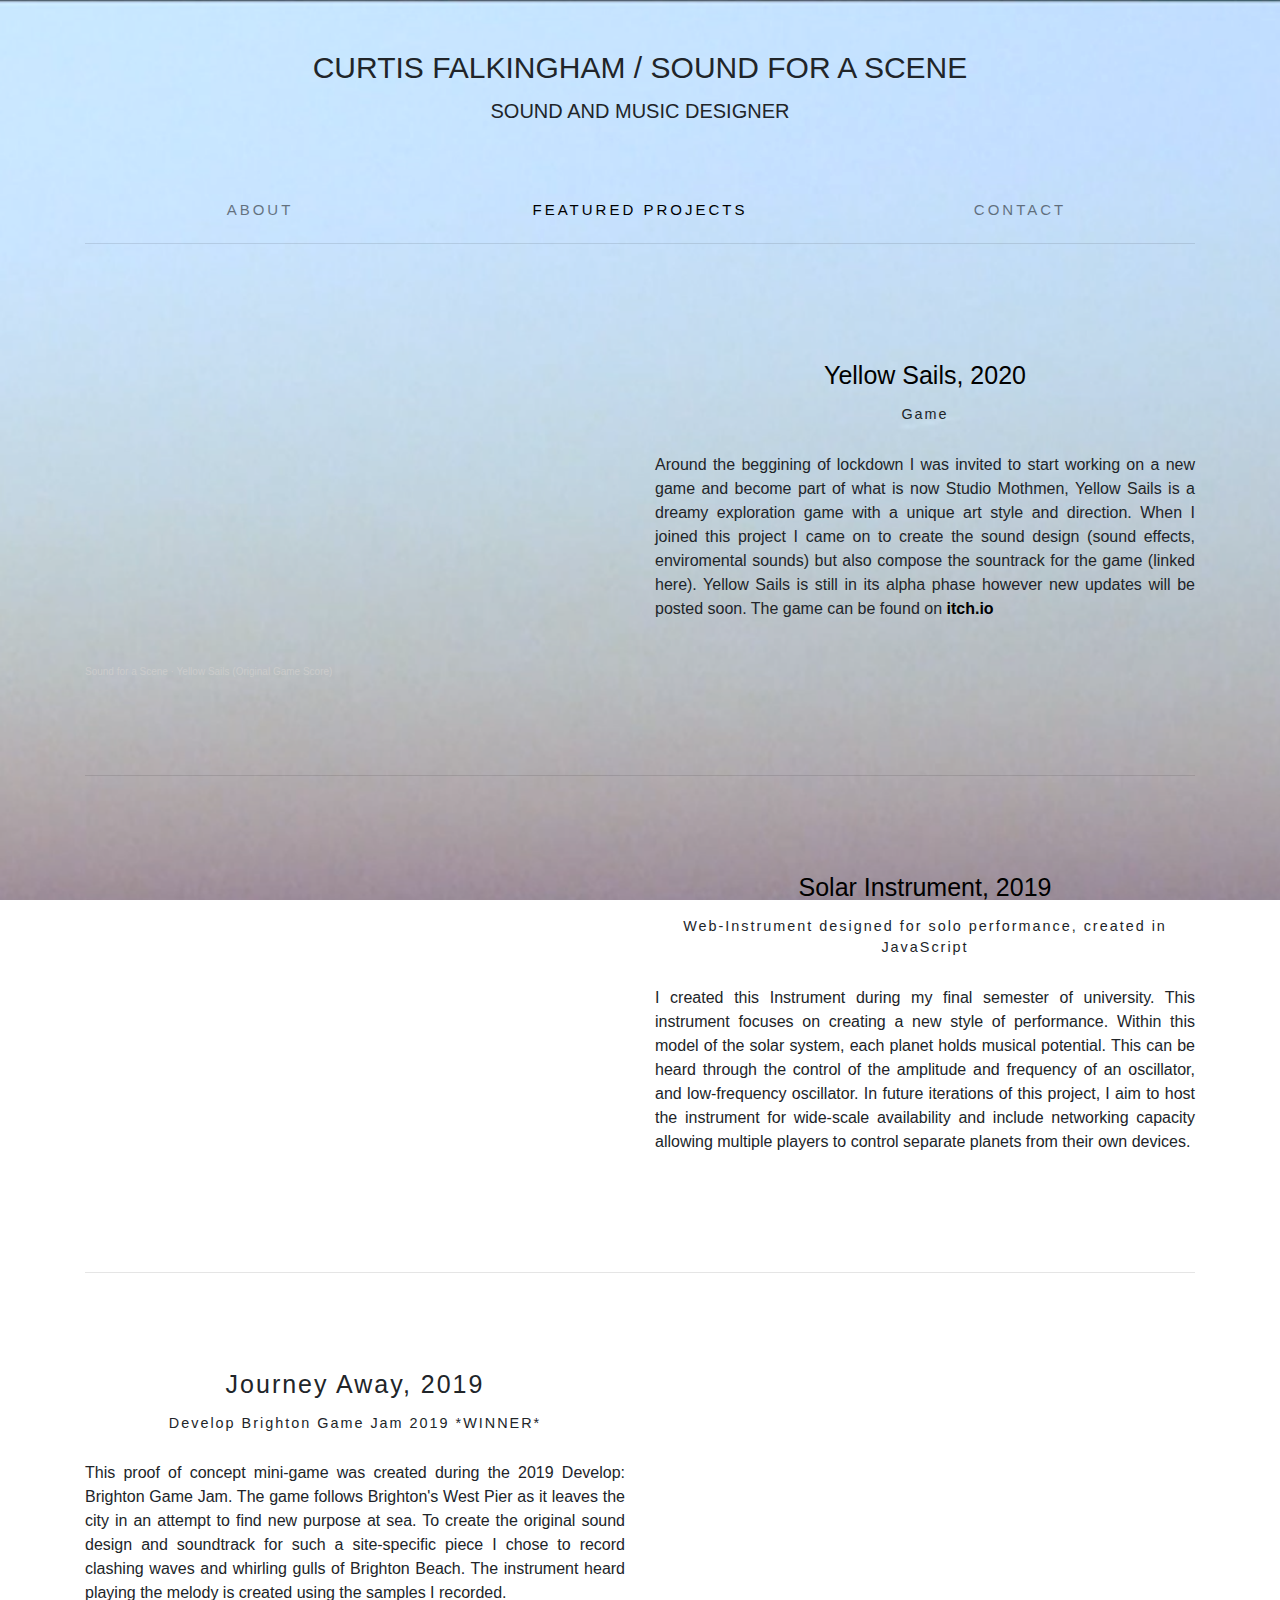
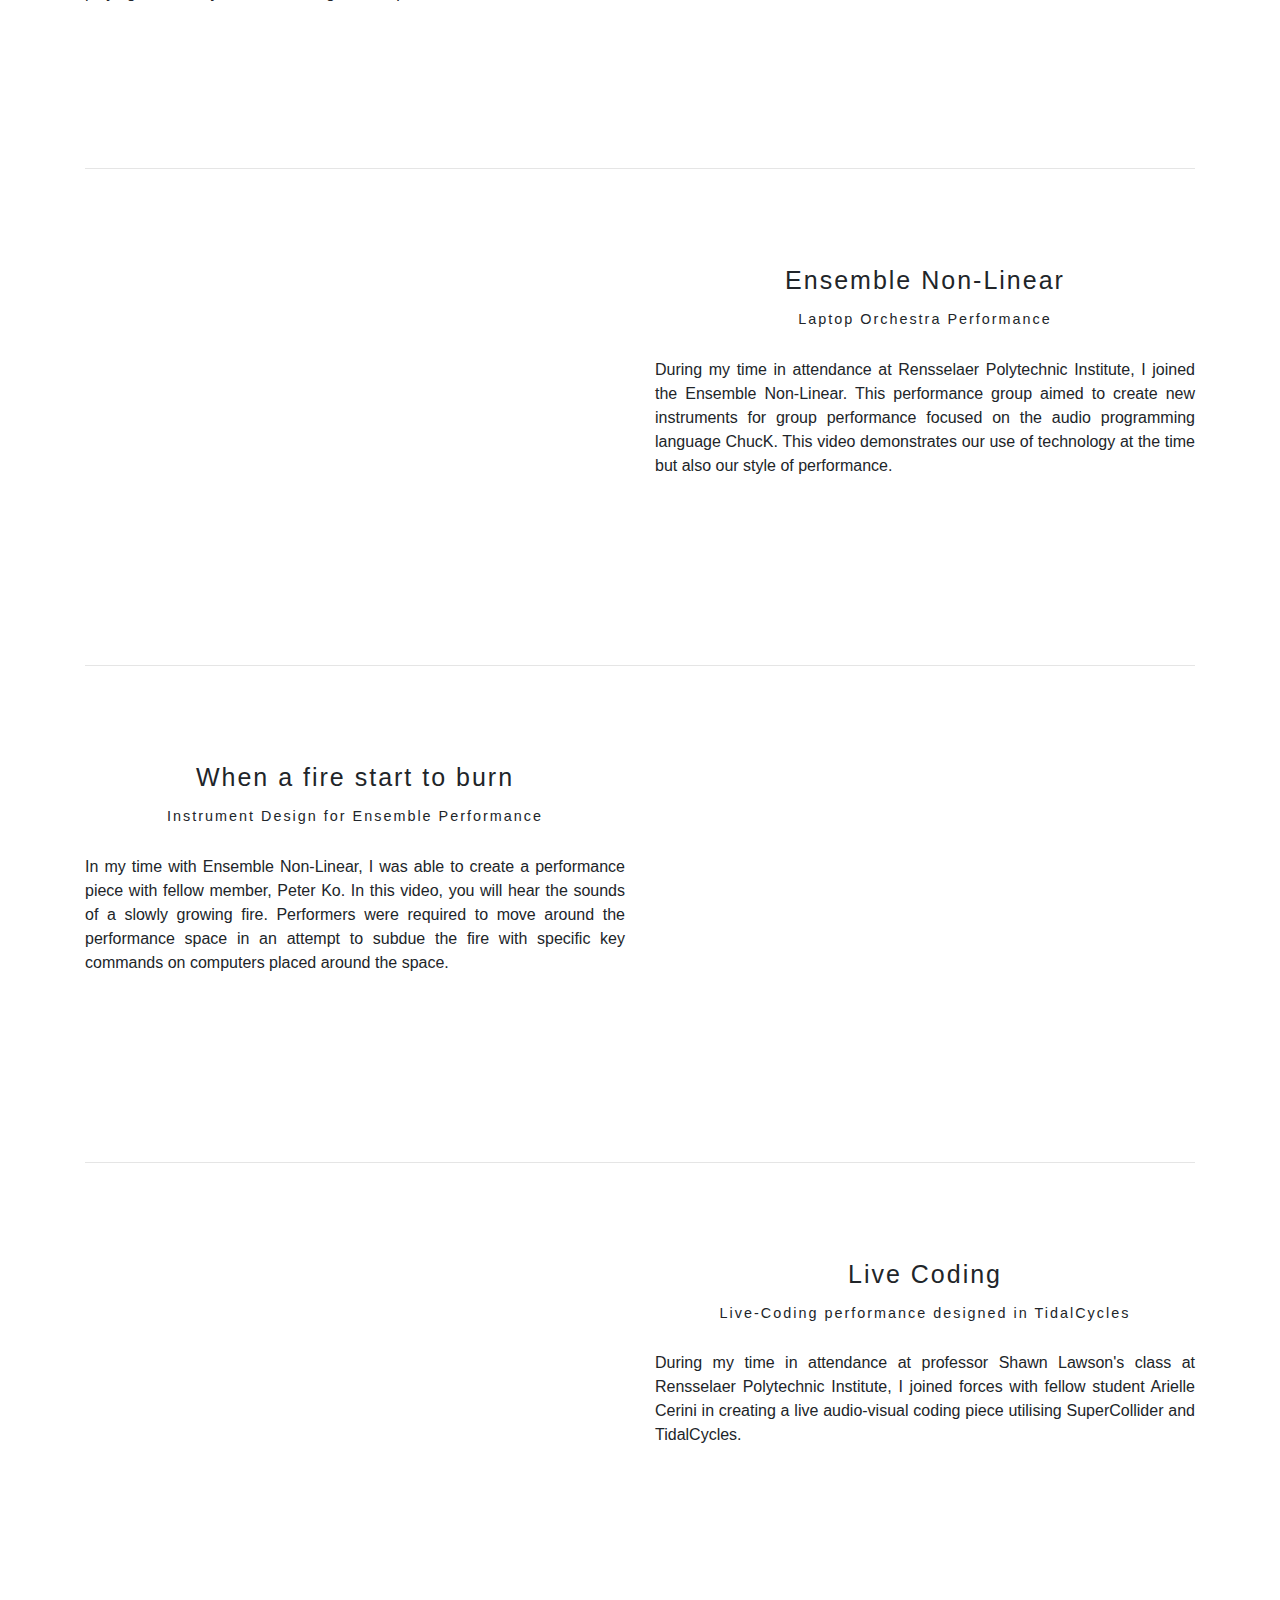
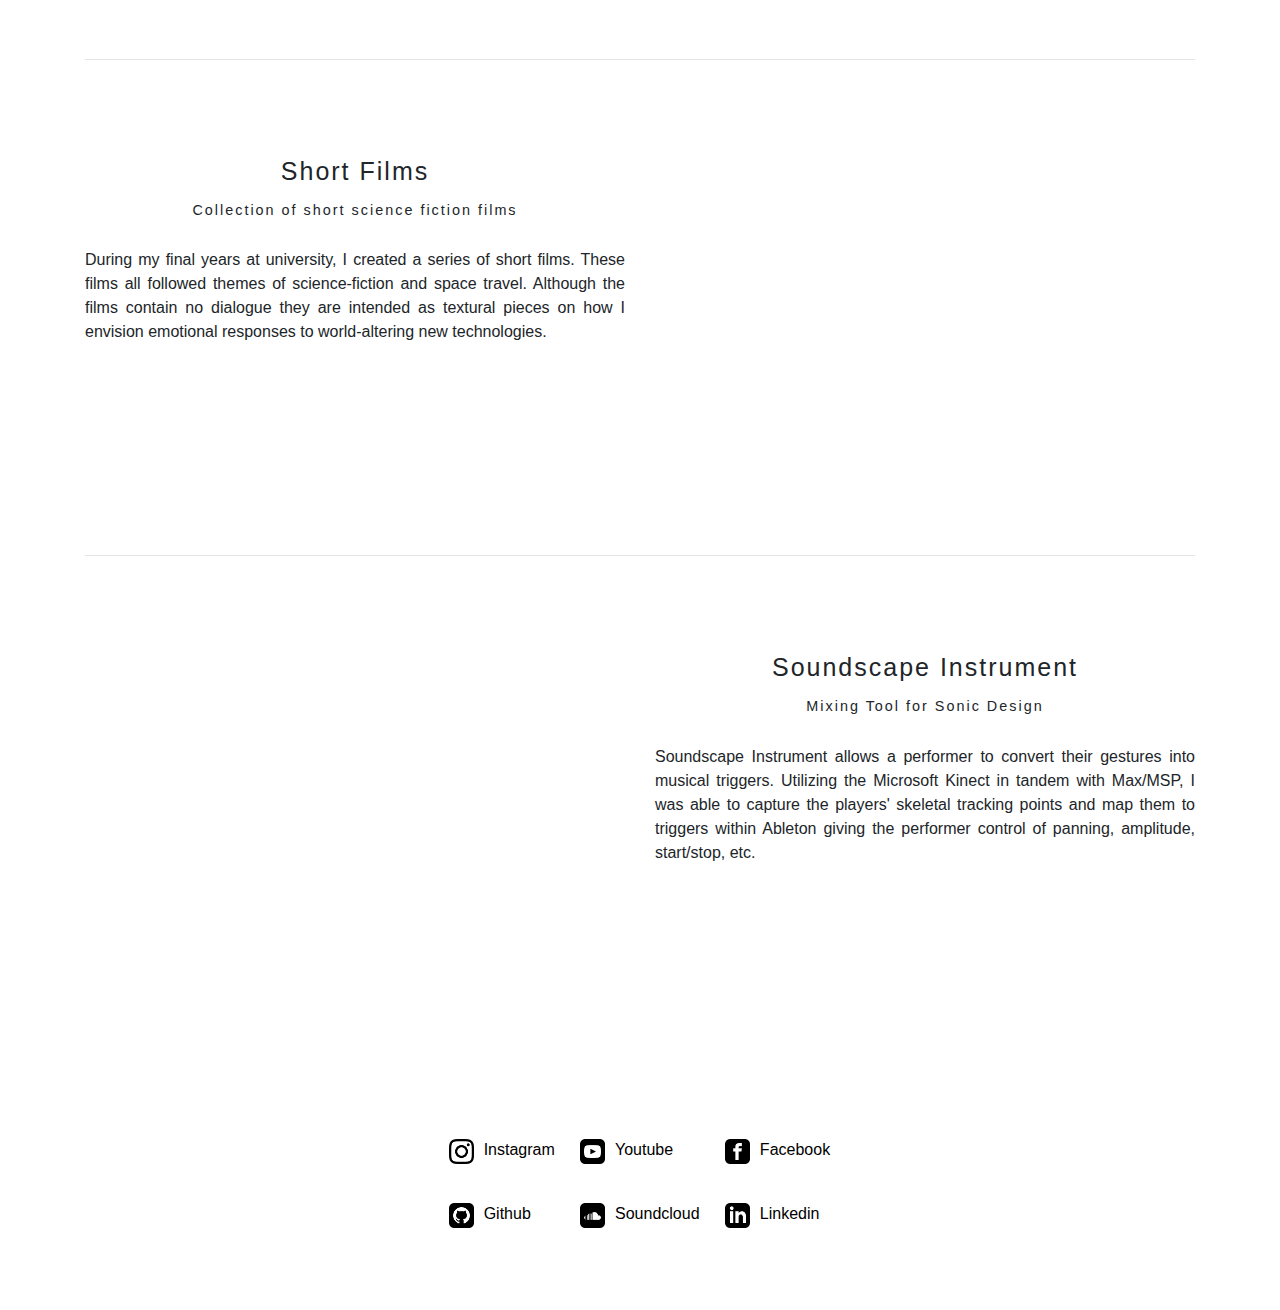
<file: index.html>
<!doctype html>
<html lang="en">  
    <head>
        <link rel="stylesheet" type="text/css" href="index.css">
        <link href="https://fonts.googleapis.com/css2?family=Jost:wght@300&display=swap" rel="stylesheet">
        <link rel="stylesheet" href="https://stackpath.bootstrapcdn.com/bootstrap/4.4.1/css/bootstrap.min.css" integrity="sha384-Vkoo8x4CGsO3+Hhxv8T/Q5PaXtkKtu6ug5TOeNV6gBiFeWPGFN9MuhOf23Q9Ifjh" crossorigin="anonymous">
        <meta charset="utf-8">
        <meta name="viewport" content="width=device-width, initial-scale=1, shrink-to-fit=no">    
        <title>Curtis Falkingham</title>
    </head>
</html>

<body>
<main>
    <div class="container">
    <div class="row justify-content-center">
        <div class="col-lg-6 col-md-6 col-sm-12 col-xs-12"></div>
        <div class="page-header">
            <h1>CURTIS FALKINGHAM / SOUND FOR A SCENE</h1>
            <div class="row justify-content-center">
                <h2>SOUND AND MUSIC DESIGNER</h2>
            </div>
        </div>
    </div>
    <div class="menu">
        <div class="row justify-content-around">
            <div class="col-lg-3">
                <h3><a href="about.html">ABOUT</a></h3>
            </div>
            <div class="col-lg-3">
                <h3 class="current"><a  href="index.html">FEATURED PROJECTS</a></h3>
            </div>
            <div class="col-lg-3">
                <h3><a href="contact.html">CONTACT</a></h3>
            </div>
        </div>
    </div>
    <hr>
    <div class="content">
        <div class="row justify-content-center topic">
            <div class="col-lg-6">
                <div class="embed-responsive embed-responsive-16by9">
                    <iframe width="100%" height="300" scrolling="no" frameborder="no" allow="autoplay" src="https://w.soundcloud.com/player/?url=https%3A//api.soundcloud.com/playlists/1080975463&color=%23d6d02b&auto_play=false&hide_related=false&show_comments=true&show_user=true&show_reposts=false&show_teaser=true&visual=true"></iframe><div style="font-size: 10px; color: #cccccc;line-break: anywhere;word-break: normal;overflow: hidden;white-space: nowrap;text-overflow: ellipsis; font-family: Interstate,Lucida Grande,Lucida Sans Unicode,Lucida Sans,Garuda,Verdana,Tahoma,sans-serif;font-weight: 100;"><a href="https://soundcloud.com/soundforascene" title="Sound for a Scene" target="_blank" style="color: #cccccc; text-decoration: none;">Sound for a Scene</a> · <a href="https://soundcloud.com/soundforascene/sets/yellow-sails-original-game-score" title="Yellow Sails (Original Game Score)" target="_blank" style="color: #cccccc; text-decoration: none;">Yellow Sails (Original Game Score)</a></div>
                </div>
            </div>
                <div class="col-lg-6 col-sm-9">
                    <article> 
                        <h1><a target="_blank" href="https://github.com/soundforascene/web-instrument">Yellow Sails, 2020</a></h1>
                        <h2><small>Game</small></h2>
                        <p class="discription">Around the beggining of lockdown I was invited to start working on a new game and become part of what is now Studio Mothmen, Yellow Sails is a dreamy exploration game with a unique art style and direction. When I joined this project I came on to create the sound design (sound effects, enviromental sounds) but also compose the sountrack for the game (linked here).  Yellow Sails is still in its alpha phase however new updates will be posted soon. The game can be found on <a href="https://studio-moonmen.itch.io/yellow-sails" > <strong>itch.io</strong></a></p>
                    </article>
            </div>
        </div>
        <hr>
        <div class="row justify-content-center topic">
            <div class="col-lg-6">
                <div class="embed-responsive embed-responsive-16by9">
                    <iframe class="video" src="https://www.youtube.com/embed/QQu3f1waLq4" allow="accelerometer; autoplay; encrypted-media; gyroscope; picture-in-picture" allowfullscreen></iframe>
                </div>
            </div>
                <div class="col-lg-6 col-sm-9">
                    <article> 
                        <h1><a target="_blank" href="https://github.com/soundforascene/web-instrument">Solar Instrument, 2019</a></h1>
                        <h2><small>Web-Instrument designed for solo performance, created in JavaScript</small></h2>
                        <p class="discription"> I created this Instrument during my final semester of university. This instrument focuses on creating a new style of performance. Within this model of the solar system, each planet holds musical potential. This can be heard through the control of the amplitude and frequency of an oscillator, and low-frequency oscillator. In future iterations of this project, I aim to host the instrument for wide-scale availability and include networking capacity allowing multiple players to control separate planets from their own devices.</p>
                    </article>
            </div>
        </div>
        <hr>
        <div class="row justify-content-center topic">
            <div class="col-lg-6">
                <article> 
                    <h1>Journey Away, 2019</h1>
                    <h2><small>Develop Brighton Game Jam 2019 *WINNER*</small></h2>
                    <p class="discription">This proof of concept mini-game was created during the 2019 Develop: Brighton Game Jam. The game follows Brighton's West Pier as it leaves the city in an attempt to find new purpose at sea. To create the original sound design and soundtrack for such a site-specific piece I chose to record clashing waves and whirling gulls of Brighton Beach. The instrument heard playing the melody is created using the samples I recorded.</p>
                </article>
            </div>
            <div class="col-lg-6 col-sm-9">
                <div class="embed-responsive embed-responsive-16by9">
                    <iframe class="video" src="https://www.youtube.com/embed/atMJumwurqQ" allow="accelerometer; autoplay; encrypted-media; gyroscope; picture-in-picture" allowfullscreen></iframe>
                </div>
            </div>
        </div>
        <hr>
        <div class="row justify-content-center topic">
            <div class="col-lg-6">
                <div class="embed-responsive embed-responsive-16by9">
                    <iframe class="video" src="https://www.youtube.com/embed/CQAmDGMaGBA" allow="accelerometer; autoplay; encrypted-media; gyroscope; picture-in-picture" allowfullscreen></iframe>
                </div>
            </div>
            <div class="col-lg-6 col-sm-9">
                <article> 
                    <h1>Ensemble Non-Linear</h1>
                    <h2><small>Laptop Orchestra Performance</small></h2>
                    <p class="discription">During my time in attendance at Rensselaer Polytechnic Institute, I joined the Ensemble Non-Linear. This performance group aimed to create new instruments for group performance focused on the audio programming language ChucK. This video demonstrates our use of technology at the time but also our style of performance.</p>
                </article>
            </div>
        </div>
        <hr>
        <div class="row justify-content-center topic">
            <div class="col-lg-6">
                <article> 
                    <h1>When a fire start to burn</h1>
                    <h2><small>Instrument Design for Ensemble Performance</small></h2>
                    <p class="discription">In my time with Ensemble Non-Linear, I was able to create a performance piece with fellow member, Peter Ko. In this video, you will hear the sounds of a slowly growing fire. Performers were required to move around the performance space in an attempt to subdue the fire with specific key commands on computers placed around the space.</p>
                </article>
            </div>
            <div class="col-lg-6 col-sm-9">
                <div class="embed-responsive embed-responsive-16by9">
                    <iframe class="video" src="https://www.youtube.com/embed/K_xH-O8IPRQ" allow="accelerometer; autoplay; encrypted-media; gyroscope; picture-in-picture" allowfullscreen></iframe>
                </div>
            </div>
        </div>
        <hr>
        <div class="row justify-content-center topic">
            <div class="col-lg-6">
                <div class="embed-responsive embed-responsive-16by9">
                    <iframe class="video" src="https://www.youtube.com/embed/d1KKItt-cHw" allow="accelerometer; autoplay; encrypted-media; gyroscope; picture-in-picture" allowfullscreen></iframe>
                </div>
            </div>
            <div class="col-lg-6 col-sm-9">
                <article> 
                    <h1>Live Coding</h1>
                    <h2><small>Live-Coding performance designed in TidalCycles</small></h2>
                    <p class="discription">During my time in attendance at professor Shawn Lawson's class at Rensselaer Polytechnic Institute, I joined forces with fellow student Arielle Cerini in creating a live audio-visual coding piece utilising SuperCollider and TidalCycles.</p>
                </article>
            </div>
        </div>
        <hr>
        <div class="row justify-content-center topic">
            <div class="col-lg-6">
                <article> 
                    <h1>Short Films</h1>
                    <h2><small>Collection of short science fiction films</small></h2>
                    <p class="discription">During my final years at university, I created a series of short films. These films all followed themes of science-fiction and space travel. Although the films contain no dialogue they are intended as textural pieces on how I envision emotional responses to world-altering new technologies.</p>
                </article>
            </div>
            <div class="col-lg-6 col-sm-9">
                <div class="embed-responsive embed-responsive-16by9">
                    <iframe class="video" src="https://www.youtube.com/embed/nwKuCFnO9CA" allow="accelerometer; autoplay; encrypted-media; gyroscope; picture-in-picture" allowfullscreen></iframe>
                </div>
            </div>
        </div>
        <hr>
        <div class="row justify-content-center topic">
            <div class="col-lg-6">
                <div class="embed-responsive embed-responsive-16by9">
                    <iframe class="video" src="https://www.youtube.com/embed/h033P8HfcFA" allow="accelerometer; autoplay; encrypted-media; gyroscope; picture-in-picture" allowfullscreen></iframe>
                </div>
            </div>
            <div class="col-lg-6 col-sm-9">
                <article> 
                    <h1>Soundscape Instrument</h1>
                    <h2><small>Mixing Tool for Sonic Design</small></h2>
                    <p class="discription">Soundscape Instrument allows a performer to convert their gestures into musical triggers. Utilizing the Microsoft Kinect in tandem with Max/MSP, I was able to capture the players' skeletal tracking points and map them to triggers within Ableton giving the performer control of panning, amplitude, start/stop, etc.</p>
                </article>
            </div>
        </div>
    </div>
</main>
<footer>
    <div class="row justify-content-center heads">
        <div class="col-lg-4 col-sm-5">
            <table class="table table-borderless">
                <tr>
                    <th scope="col icon">                   
                        <a class="d-flex" target="_blank" href="https://www.instagram.com/soundforascene/">
                            <img src="images/instagram.png" alt="instagram">
                            <p>Instagram</p>
                        </a>
                    </th>
                    <th scope="col icon">
                        <a class="d-flex" target="_blank" href="https://www.youtube.com/user/MrVardus/">
                            <img src="images/youtube.png" alt="youtube">
                            <p>Youtube</p>
                        </a>
                    </th>
                    <th scope="col icon">
                        <a class="d-flex" target="_blank" href="https://www.facebook.com/soundforascene/">
                            <img src="images/facebook.png" alt="facebook">
                            <p>Facebook</p>
                        </a>
                    </th>
                </tr>
                <tr>
                    <th scope="col icon">
                        <a class="d-flex" target="_blank" href="https://github.com/soundforascene">
                            <img src="images/github.png" alt="github">
                            <p>Github</p>
                        </a>
                    </th>
                    <th scope="col icon">
                        <a class="d-flex" target="_blank" href="https://soundcloud.com/soundforascene">
                            <img src="images/soundcloud.png" alt="soundcloud">
                            <p>Soundcloud</p>
                        </a>
                    </th>
                    <th scope="col icon">
                        <a class="d-flex" target="_blank" href="https://www.linkedin.com/in/curtis-falkingham/">
                            <img src="images/linkedin.png" alt="linkedin">
                            <p>Linkedin</p>
                        </a>
                    </th>
                </tr>
            </table>
        </div>
    </div>
</footer>
</body>

    <!-- Bootstrap Scripts. jQuery + Popper.js  -->
<script src="https://code.jquery.com/jquery-3.4.1.slim.min.js" integrity="sha384-J6qa4849blE2+poT4WnyKhv5vZF5SrPo0iEjwBvKU7imGFAV0wwj1yYfoRSJoZ+n" crossorigin="anonymous"></script>
<script src="https://cdn.jsdelivr.net/npm/popper.js@1.16.0/dist/umd/popper.min.js" integrity="sha384-Q6E9RHvbIyZFJoft+2mJbHaEWldlvI9IOYy5n3zV9zzTtmI3UksdQRVvoxMfooAo" crossorigin="anonymous"></script>
<script src="https://stackpath.bootstrapcdn.com/bootstrap/4.4.1/js/bootstrap.min.js" integrity="sha384-wfSDF2E50Y2D1uUdj0O3uMBJnjuUD4Ih7YwaYd1iqfktj0Uod8GCExl3Og8ifwB6" crossorigin="anonymous"></script>
</body>
</file>
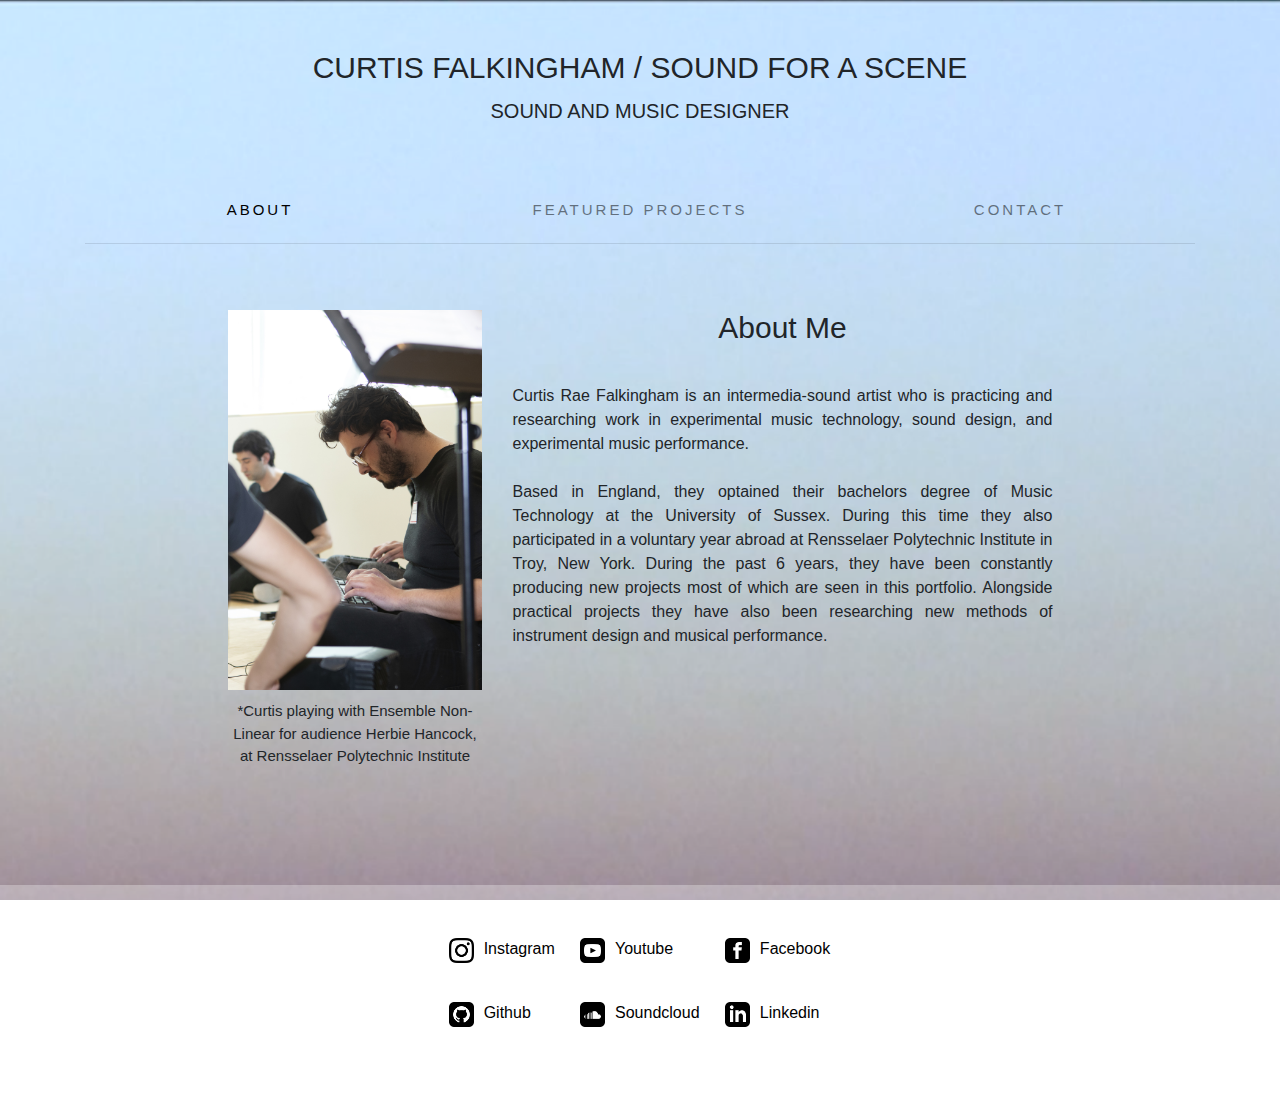
<file: about.html>
<!doctype html>
<html lang="en">  
    <head>
        <link rel="stylesheet" type="text/css" href="index.css">
        <link href="https://fonts.googleapis.com/css2?family=Jost:wght@300&display=swap" rel="stylesheet">
        <link rel="stylesheet" href="https://stackpath.bootstrapcdn.com/bootstrap/4.4.1/css/bootstrap.min.css" integrity="sha384-Vkoo8x4CGsO3+Hhxv8T/Q5PaXtkKtu6ug5TOeNV6gBiFeWPGFN9MuhOf23Q9Ifjh" crossorigin="anonymous">
        <meta charset="utf-8">
        <meta name="viewport" content="width=device-width, initial-scale=1, shrink-to-fit=no">    
        <title>Curtis Falkingham</title>
    </head>
</html>

<body>
<div class="container">
    <div class="row justify-content-center">
        <div class="col-lg-6 col-md-6 col-sm-12 col-xs-12"></div>
        <div class="page-header">
            <h1>CURTIS FALKINGHAM / SOUND FOR A SCENE</h1>
            <div class="row justify-content-center">
                <h2>SOUND AND MUSIC DESIGNER</h2>
            </div>
        </div>
    </div>
    <div class="menu">
        <div class="row justify-content-around">
            <div class="col-lg-3">
                <h3 class="current"><a href="about.html">ABOUT</a></h3>
            </div>
            <div class="col-lg-3">
                <h3><a  href="index.html">FEATURED PROJECTS</a></h3>
            </div>
            <div class="col-lg-3">
                <h3><a href="contact.html">CONTACT</a></h3>
            </div>
        </div>
    </div>
    <hr>
    <div class="row justify-content-center about">
        <div class="col-lg-3">
            <img class="img-fluid" src="images/me.png" alt="Potrait of Curtis Falkingham">
            <figcaption>*Curtis playing with Ensemble Non-Linear for audience Herbie Hancock, at Rensselaer Polytechnic Institute<br><br> <br> <br> </figcaption>
        </div>
        <div class="col-lg-6">
            <h1>About Me</h1>
            <p> Curtis Rae Falkingham is an intermedia-sound artist who is practicing and researching work in experimental music technology, sound design, and experimental music performance.
            <br><br>
            Based in England, they optained their bachelors degree of Music Technology at the University of Sussex. During this time they also participated in a voluntary year abroad at Rensselaer Polytechnic Institute in Troy, New York. During the past 6 years, they have been constantly producing new projects most of which are seen in this portfolio. Alongside practical projects they have also been researching new methods of instrument design and musical performance.
            </p>
        </div>
    </div>
</div>
<footer>
    <div class="row justify-content-center heads">
        <div class="col-lg-4 col-sm-5">
            <table class="table table-borderless">
                <tr>
                    <th scope="col icon">                   
                        <a class="d-flex" target="_blank" href="https://www.instagram.com/soundforascene/">
                            <img src="images/instagram.png" alt="instagram">
                            <p>Instagram</p>
                        </a>
                    </th>
                    <th scope="col icon">
                        <a class="d-flex" target="_blank" href="https://www.youtube.com/user/MrVardus/">
                            <img src="images/youtube.png" alt="youtube">
                            <p>Youtube</p>
                        </a>
                    </th>
                    <th scope="col icon">
                        <a class="d-flex" target="_blank" href="https://www.facebook.com/soundforascene/">
                            <img src="images/facebook.png" alt="facebook">
                            <p>Facebook</p>
                        </a>
                    </th>
                </tr>
                <tr>
                    <th scope="col icon">
                        <a class="d-flex" target="_blank" href="https://github.com/soundforascene">
                            <img src="images/github.png" alt="github">
                            <p>Github</p>
                        </a>
                    </th>
                    <th scope="col icon">
                        <a class="d-flex" target="_blank" href="https://soundcloud.com/soundforascene">
                            <img src="images/soundcloud.png" alt="soundcloud">
                            <p>Soundcloud</p>
                        </a>
                    </th>
                    <th scope="col icon">
                        <a class="d-flex" target="_blank" href="https://www.linkedin.com/in/curtis-falkingham/">
                            <img src="images/linkedin.png" alt="linkedin">
                            <p>Linkedin</p>
                        </a>
                    </th>
                </tr>
            </table>
        </div>
    </div>
</footer>
</body>
</html>
</file>
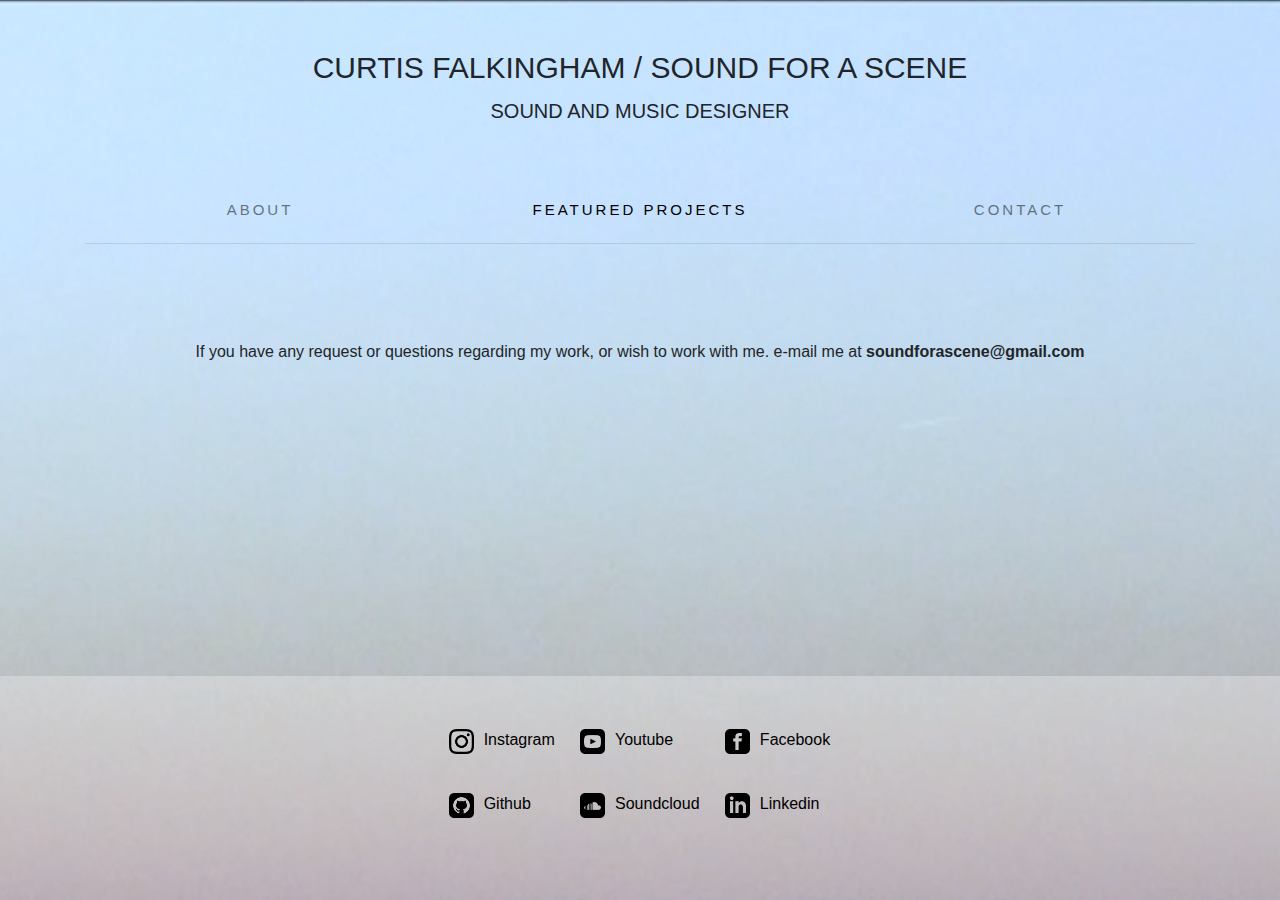
<file: contact.html>
<!doctype html>
<html lang="en">  
    <head>
        <link rel="stylesheet" type="text/css" href="index.css">
        <link href="https://fonts.googleapis.com/css2?family=Jost:wght@300&display=swap" rel="stylesheet">
        <link rel="stylesheet" href="https://stackpath.bootstrapcdn.com/bootstrap/4.4.1/css/bootstrap.min.css" integrity="sha384-Vkoo8x4CGsO3+Hhxv8T/Q5PaXtkKtu6ug5TOeNV6gBiFeWPGFN9MuhOf23Q9Ifjh" crossorigin="anonymous">
        <meta charset="utf-8">
        <meta name="viewport" content="width=device-width, initial-scale=1, shrink-to-fit=no">    
        <title>Curtis Falkingham</title>
    </head>
</html>

<body>
<main>
<div class="container">
<div class="row justify-content-center">
    <div class="col-lg-6 col-md-6 col-sm-12 col-xs-12"></div>
        <div class="page-header">
            <h1>CURTIS FALKINGHAM / SOUND FOR A SCENE</h1>
            <div class="row justify-content-center">
                <h2>SOUND AND MUSIC DESIGNER</h2>
            </div>
        </div>
    </div>
    <div class="menu">
        <div class="row justify-content-around">
            <div class="col-lg-3">
                <h3><a href="about.html">ABOUT</a></h3>
            </div>
            <div class="col-lg-3">
                <h3 class="current"><a  href="index.html">FEATURED PROJECTS</a></h3>
            </div>
            <div class="col-lg-3">
                <h3><a href="contact.html">CONTACT</a></h3>
            </div>
        </div>
    </div>
    <hr>
    <div class="row justify-content-center email">
        <div class="col-10">
            <p>If you have any request or questions regarding my work, or wish to work with me. e-mail me at <strong>soundforascene@gmail.com</strong> </p>
        </div>
    </div>
    </main>

    <footer>
        <div class="row justify-content-center heads">
            <div class="col-lg-4 col-sm-5">
                <table class="table table-borderless">
                    <tr>
                        <th scope="col icon">                   
                            <a class="d-flex" target="_blank" href="https://www.instagram.com/soundforascene/">
                                <img src="images/instagram.png" alt="instagram">
                                <p>Instagram</p>
                            </a>
                        </th>
                        <th scope="col icon">
                            <a class="d-flex" target="_blank" href="https://www.youtube.com/user/MrVardus/">
                                <img src="images/youtube.png" alt="youtube">
                                <p>Youtube</p>
                            </a>
                        </th>
                        <th scope="col icon">
                            <a class="d-flex" target="_blank" href="https://www.facebook.com/soundforascene/">
                                <img src="images/facebook.png" alt="facebook">
                                <p>Facebook</p>
                            </a>
                        </th>
                    </tr>
                    <tr>
                        <th scope="col icon">
                            <a class="d-flex" target="_blank" href="https://github.com/soundforascene">
                                <img src="images/github.png" alt="github">
                                <p>Github</p>
                            </a>
                        </th>
                        <th scope="col icon">
                            <a class="d-flex" target="_blank" href="https://soundcloud.com/soundforascene">
                                <img src="images/soundcloud.png" alt="soundcloud">
                                <p>Soundcloud</p>
                            </a>
                        </th>
                        <th scope="col icon">
                            <a class="d-flex" target="_blank" href="https://www.linkedin.com/in/curtis-falkingham/">
                                <img src="images/linkedin.png" alt="linkedin">
                                <p>Linkedin</p>
                            </a>
                        </th>
                    </tr>
                </table>
            </div>
        </div>
    </footer>
</body>
</html>
</file>
<file: index.css>
html {
    min-height: 100%;
    position: relative;
}
body {
    background-image: url(images/troy.png);
    background-repeat: no-repeat;
    background-attachment: fixed;
    background-size: cover;
    overflow: scroll;
    font-family: 'Jost', sans-serif;
    display: flex;
    flex-direction: column;
    height: 100vh;
}
main {
    flex: 1 0 auto;
}
.page-header {
    padding-top: 10px;
    padding-bottom: 50px;
    text-align: center;
}
.page-header h1 {
    font-size: 30px;
    padding: 40px 0px 5px 0px;
}
.page-header h2 {
    font-size: 20px;
    padding-bottom: 20px;
}
.menu {
    text-align: center;
}
.menu h3 {
    font-size: 15px;
    opacity: 0.5;
}
.menu .current {
    opacity: 1;
}

.menu a:link, a:visited, a:hover, a:active {
    color: black;
    font-style: normal;
    text-decoration: none;
    letter-spacing: 3px;
}
hr {
    border-top: 1px solid black;
}
                                                        /* Main  */


.topic  {
    padding: 80px 0px 80px 0px;
}                                                        
.content {
    padding-top: 20px;
}
article h1 {
    font-size: 25px;
    text-align: center;
    letter-spacing: 2px;
    padding-bottom: 5px;
}
article h2 {
    font-size: 18px;
    text-align: center;
    letter-spacing: 2px;
    padding-bottom: 20px;
}
.content p {
    font-size: 1em;
}
.discription {
    text-align: justify;
    font-size: 1.3vw;
}

/* "ABOUT" Specific */
.about {
    padding-top: 50px;
}
.about h1 {
    font-size: 30px;
    text-align: center;
}
.about p {
    padding-top: 30px;
    text-align: justify;
}
.image-fluid {
    max-width: 100%;
    height: auto;
}
figcaption {
    padding-top: 10px;
    font-size: 15px;
    text-align: center;
}

/* "CONTACT" Specific */

.email {
    text-align: center;
    padding-top:80px;
    padding-bottom: 50px;
}

/* Footer */

footer {
    flex-shrink: 0;
    background-color: rgba(255, 255, 255, 0.3);
    height: auto%;
    margin-top: 50px;
}
footer .heads {
    padding: 40px 0px 40px 0px
}
.connect {
    color: black;
    letter-spacing: 1px;
    text-align: center;
    padding-bottom: 20px;
    font-size: 30px;
}
.low {
    font-size: 20px;
}

a img {
    max-width: 25px;
    height: 25px;
    margin: 1px 10px 1px 0px;
}
 a:link, a:visited, a:hover a:active {
    color: black;
    font-style: normal;
    text-decoration: none;
    letter-spacing: 0px;
}
a p {
    font-weight: 350;
}
</file>
